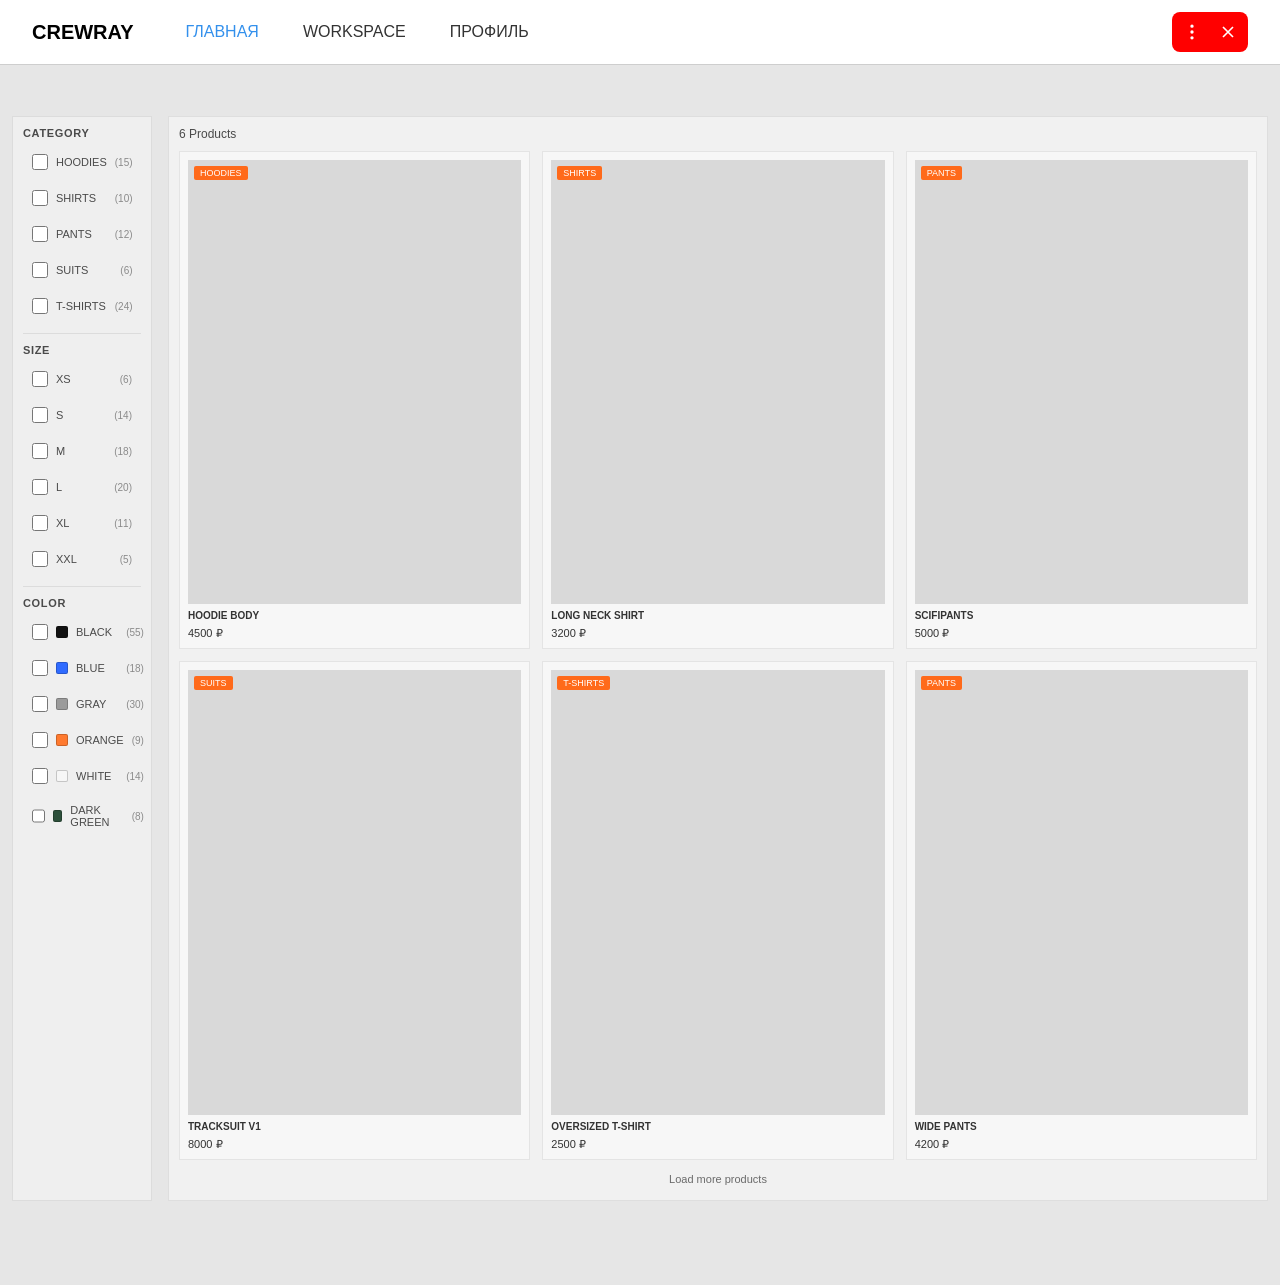
<file: index.html>
<!DOCTYPE html>
<html lang="ru">
<head>
  <meta charset="UTF-8">
  <meta name="viewport" content="width=device-width, initial-scale=1.0, maximum-scale=1.0, user-scalable=no, viewport-fit=cover">
  <title>Демонстратор</title>
  <link rel="stylesheet" href="css/style.css">
  <script src="https://telegram.org/js/telegram-web-app.js"></script>
</head>
<body>
  <!-- Custom Navigation Controls (Header) -->
  <div class="custom-nav">
    <div class="nav-title">CREWRAY</div>
    
    <div class="mobile-controls">
      <button class="nav-btn nav-close" id="btn-close">
        <svg width="24" height="24" viewBox="0 0 24 24" fill="none" stroke="currentColor" stroke-width="2">
          <path d="M18 6L6 18M6 6l12 12"></path>
        </svg>
        <span>Закрыть</span>
      </button>
      
      <button class="nav-btn nav-menu" id="btn-menu">
        <svg width="24" height="24" viewBox="0 0 24 24" fill="none" stroke="currentColor" stroke-width="2">
          <path d="M6 9l6 6 6-6"></path>
        </svg>
        <svg width="24" height="24" viewBox="0 0 24 24" fill="none" stroke="currentColor" stroke-width="2">
          <circle cx="12" cy="12" r="1"></circle>
          <circle cx="12" cy="5" r="1"></circle>
          <circle cx="12" cy="19" r="1"></circle>
        </svg>
      </button>
    </div>
    
    <!-- Desktop Navigation (Menu items moved here for desktop) -->
    <div class="desktop-nav-items">
        <a href="#" class="nav-link active">ГЛАВНАЯ</a>
        <a href="#" class="nav-link">WORKSPACE</a>
        <a href="#" class="nav-link">ПРОФИЛЬ</a>
    </div>

    <!-- Desktop specific control (hidden on mobile) -->
    <div class="desktop-controls" id="desktop-controls">
        <button class="icon-btn">
            <svg width="20" height="20" viewBox="0 0 24 24" fill="none" stroke="currentColor" stroke-width="2">
                <circle cx="12" cy="12" r="1"></circle>
                <circle cx="12" cy="5" r="1"></circle>
                <circle cx="12" cy="19" r="1"></circle>
            </svg>
        </button>
        <button class="icon-btn" id="btn-close-desktop">
            <svg width="20" height="20" viewBox="0 0 24 24" fill="none" stroke="currentColor" stroke-width="2">
                <path d="M18 6L6 18M6 6l12 12"></path>
            </svg>
        </button>
    </div>
  </div>

  <section class="catalog-page">
    <div class="catalog-layout">
      <aside class="catalog-sidebar">
        <div class="filter-header">
          <div class="filter-header-title">Фильтры</div>
          <button class="filter-close" type="button">Закрыть</button>
        </div>
        <div class="filter-section">
          <div class="filter-title">CATEGORY</div>
          <ul class="filter-list">
            <li>
              <label class="filter-option">
                <input type="checkbox" data-filter="category" value="Hoodies">
                <span>HOODIES</span>
                <span class="filter-count">(15)</span>
              </label>
            </li>
            <li>
              <label class="filter-option">
                <input type="checkbox" data-filter="category" value="Shirts">
                <span>SHIRTS</span>
                <span class="filter-count">(10)</span>
              </label>
            </li>
            <li>
              <label class="filter-option">
                <input type="checkbox" data-filter="category" value="Pants">
                <span>PANTS</span>
                <span class="filter-count">(12)</span>
              </label>
            </li>
            <li>
              <label class="filter-option">
                <input type="checkbox" data-filter="category" value="Suits">
                <span>SUITS</span>
                <span class="filter-count">(6)</span>
              </label>
            </li>
            <li>
              <label class="filter-option">
                <input type="checkbox" data-filter="category" value="T-Shirts">
                <span>T-SHIRTS</span>
                <span class="filter-count">(24)</span>
              </label>
            </li>
          </ul>
        </div>
        <div class="filter-section">
          <div class="filter-title">SIZE</div>
          <ul class="filter-list">
            <li>
              <label class="filter-option">
                <input type="checkbox" data-filter="size" value="XS">
                <span>XS</span>
                <span class="filter-count">(6)</span>
              </label>
            </li>
            <li>
              <label class="filter-option">
                <input type="checkbox" data-filter="size" value="S">
                <span>S</span>
                <span class="filter-count">(14)</span>
              </label>
            </li>
            <li>
              <label class="filter-option">
                <input type="checkbox" data-filter="size" value="M">
                <span>M</span>
                <span class="filter-count">(18)</span>
              </label>
            </li>
            <li>
              <label class="filter-option">
                <input type="checkbox" data-filter="size" value="L">
                <span>L</span>
                <span class="filter-count">(20)</span>
              </label>
            </li>
            <li>
              <label class="filter-option">
                <input type="checkbox" data-filter="size" value="XL">
                <span>XL</span>
                <span class="filter-count">(11)</span>
              </label>
            </li>
            <li>
              <label class="filter-option">
                <input type="checkbox" data-filter="size" value="XXL">
                <span>XXL</span>
                <span class="filter-count">(5)</span>
              </label>
            </li>
          </ul>
        </div>
        <div class="filter-section">
          <div class="filter-title">COLOR</div>
          <ul class="color-list">
            <li>
              <label class="filter-option">
                <input type="checkbox" data-filter="color" value="Black">
                <span class="color-swatch color-black"></span>
                <span>BLACK</span>
                <span class="filter-count">(55)</span>
              </label>
            </li>
            <li>
              <label class="filter-option">
                <input type="checkbox" data-filter="color" value="Blue">
                <span class="color-swatch color-blue"></span>
                <span>BLUE</span>
                <span class="filter-count">(18)</span>
              </label>
            </li>
            <li>
              <label class="filter-option">
                <input type="checkbox" data-filter="color" value="Gray">
                <span class="color-swatch color-gray"></span>
                <span>GRAY</span>
                <span class="filter-count">(30)</span>
              </label>
            </li>
            <li>
              <label class="filter-option">
                <input type="checkbox" data-filter="color" value="Orange">
                <span class="color-swatch color-orange"></span>
                <span>ORANGE</span>
                <span class="filter-count">(9)</span>
              </label>
            </li>
            <li>
              <label class="filter-option">
                <input type="checkbox" data-filter="color" value="White">
                <span class="color-swatch color-white"></span>
                <span>WHITE</span>
                <span class="filter-count">(14)</span>
              </label>
            </li>
            <li>
              <label class="filter-option">
                <input type="checkbox" data-filter="color" value="Dark Green">
                <span class="color-swatch color-green"></span>
                <span>DARK GREEN</span>
                <span class="filter-count">(8)</span>
              </label>
            </li>
          </ul>
        </div>
        <div class="filter-footer">
          <button class="filter-reset" type="button">Сбросить</button>
          <button class="filter-apply" type="button">Применить</button>
        </div>
      </aside>
      <main class="catalog-main">
        <div class="catalog-header">
          <div class="catalog-count">0 Products</div>
          <button class="catalog-filters" type="button">Фильтры</button>
        </div>
        <div class="catalog-grid" id="catalog-grid"></div>
        <div class="catalog-footer">
          <button class="catalog-more">Load more products</button>
        </div>
      </main>
      <div class="catalog-backdrop"></div>
    </div>
  </section>

  <!-- Bottom Tab Bar (Mobile Only) -->
  <div class="bottom-tab-bar">
    <div class="bottom-tab-bar__inner">
      <a href="#" class="tab-item">
        <span class="tab-item__icon">
          <svg width="24" height="24" viewBox="0 0 24 24" fill="none" xmlns="http://www.w3.org/2000/svg">
            <path d="M12 7.99978C12.7826 7.99978 13.548 8.22936 14.2014 8.66007C14.8549 9.09079 15.3676 9.70372 15.6761 10.423C15.9846 11.1422 16.0753 11.9361 15.9371 12.7064C15.7988 13.4767 15.4376 14.1895 14.8983 14.7566C14.3589 15.3236 13.665 15.72 12.9026 15.8966C12.1402 16.0732 11.3427 16.0223 10.6089 15.7501C9.87519 15.4779 9.23739 14.9965 8.77454 14.3655C8.31169 13.7344 8.04413 12.9814 8.005 12.1998L8 11.9998L8.005 11.7998C8.05631 10.7748 8.4996 9.80879 9.24319 9.1015C9.98677 8.39421 10.9738 7.99978 12 7.99978ZM12 19.9998C12.2449 19.9998 12.4813 20.0897 12.6644 20.2525C12.8474 20.4153 12.9643 20.6395 12.993 20.8828L13 21.0098C12.9997 21.2647 12.9021 21.5098 12.7272 21.6951C12.5522 21.8805 12.313 21.992 12.0586 22.007C11.8042 22.0219 11.5536 21.9391 11.3582 21.7755C11.1627 21.6119 11.0371 21.3799 11.007 21.1268L11 20.9998C11 20.7346 11.1054 20.4802 11.2929 20.2927C11.4804 20.1051 11.7348 19.9998 12 19.9998ZM3 7.99978C3.24493 7.99981 3.48134 8.08974 3.66437 8.25249C3.84741 8.41525 3.96434 8.63953 3.993 8.88278L4 9.00978C3.99972 9.26466 3.90212 9.50981 3.72715 9.69515C3.55218 9.88048 3.31305 9.99201 3.05861 10.007C2.80416 10.0219 2.55362 9.9391 2.35817 9.77551C2.16271 9.61192 2.0371 9.37988 2.007 9.12678L2 8.99978C2 8.73456 2.10536 8.48021 2.29289 8.29267C2.48043 8.10514 2.73478 7.99978 3 7.99978ZM21 7.99978C21.2449 7.99981 21.4813 8.08974 21.6644 8.25249C21.8474 8.41525 21.96434 8.63953 21.993 8.88278L22 9.00978C21.9997 9.26466 21.90212 9.50981 21.7272 9.69515C21.5522 9.88048 21.313 9.99201 21.0586 10.007C20.8042 10.0219 20.5536 9.9391 20.3582 9.77551C20.1627 9.61192 20.0371 9.37988 20.007 9.12678L20 8.99978C20 8.73456 20.10536 8.48021 20.2929 8.29267C20.4804 8.10514 20.7348 7.99978 21 7.99978ZM2.89 12.0058C3.02054 11.9913 3.15264 12.0027 3.27877 12.0393C3.4049 12.0759 3.52258 12.137 3.6251 12.2191C3.72762 12.3012 3.81296 12.4027 3.87626 12.5178C3.93955 12.6328 3.97956 12.7592 3.994 12.8898C4.14229 14.2312 4.62753 15.5132 5.40453 16.6167C6.18154 17.7201 7.22507 18.6091 8.438 19.2008C8.55612 19.2583 8.66176 19.3385 8.74888 19.4369C8.836 19.5352 8.9029 19.6498 8.94576 19.774C8.98861 19.8981 9.00658 20.0296 8.99864 20.1607C8.99071 20.2919 8.95702 20.4202 8.8995 20.5383C8.84198 20.6564 8.76176 20.762 8.66341 20.8492C8.56507 20.9363 8.45053 21.0032 8.32633 21.046C8.20213 21.0889 8.07071 21.1069 7.93956 21.0989C7.80842 21.091 7.68012 21.0573 7.562 20.9998C6.04548 20.2602 4.74076 19.1488 3.76931 17.7693C2.79786 16.3898 2.19127 14.7868 2.006 13.1098C1.97709 12.8463 2.05396 12.5821 2.21972 12.3753C2.38548 12.1685 2.62656 12.0359 2.89 12.0068V12.0058ZM20.993 11.9998L21.11 12.0058C21.2405 12.0202 21.367 12.0602 21.482 12.1235C21.5971 12.1868 21.6986 12.2722 21.7807 12.3747C21.8628 12.4772 21.9238 12.5949 21.9605 12.721C21.9971 12.8471 22.0085 12.9792 21.994 13.1098C21.8086 14.7867 21.2019 16.3894 20.2305 17.7687C19.259 19.1481 17.9544 20.2593 16.438 20.9988C16.3199 21.0563 16.1917 21.09 16.0606 21.098C15.9295 21.1059 15.7982 21.088 15.674 21.0452C15.5499 21.0024 15.4354 20.9355 15.337 20.8485C15.2387 20.7614 15.1585 20.6558 15.101 20.5378C15.0435 20.4197 15.0098 20.2915 15.0018 20.1604C14.9939 20.0293 15.0118 19.898 15.0546 19.7738C15.0974 19.6497 15.1642 19.5351 15.2513 19.4368C15.3384 19.3385 15.4439 19.2583 15.562 19.2008C16.7748 18.6092 17.8182 17.7204 18.5952 16.6171C19.3722 15.5139 19.8575 14.232 20.006 12.8908C20.0327 12.6471 20.148 12.4217 20.33 12.2575C20.5119 12.0932 20.7479 12.0015 20.993 11.9998ZM5.567 4.22578C7.35372 2.76368 9.5913 1.96484 11.9 1.96484C14.2087 1.96484 16.4463 2.76368 18.233 4.22578C18.3369 4.30815 18.4234 4.41037 18.4875 4.52649C18.5515 4.6426 18.5919 4.7703 18.6061 4.90215C18.6203 5.03399 18.6082 5.16735 18.5704 5.29447C18.5326 5.42158 18.4699 5.53991 18.386 5.64256C18.302 5.74521 18.1985 5.83014 18.0814 5.89241C17.9643 5.95467 17.836 5.99302 17.704 6.00524C17.5719 6.01745 17.4387 6.00327 17.3122 5.96354C17.1857 5.9238 17.0684 5.8593 16.967 5.77378C15.5375 4.60379 13.7472 3.96454 11.9 3.96454C10.0528 3.96454 8.26247 4.60379 6.833 5.77378C6.73165 5.8593 6.61429 5.9238 6.48778 5.96354C6.36126 6.00327 6.2281 6.01745 6.09605 6.00524C5.964 5.99302 5.8357 5.95467 5.71861 5.89241C5.60153 5.83014 5.498 5.74521 5.41404 5.64256C5.33009 5.53991 5.26739 5.42158 5.2296 5.29447C5.19181 5.16735 5.17968 5.03399 5.19391 4.90215C5.20814 4.7703 5.24846 4.6426 5.31251 4.52649C5.37656 4.41037 5.46307 4.30815 5.567 4.22578Z" fill="#A4A4A4"/>
          </svg>
        </span>
        <span class="tab-item__label">Workspace</span>
      </a>
      <a href="#" class="tab-item active">
        <span class="tab-item__icon">
          <svg width="24" height="24" viewBox="0 0 24 24" fill="none" xmlns="http://www.w3.org/2000/svg">
            <path d="M4 11.5L12 5L20 11.5V20H14V15H10V20H4V11.5Z" fill="#A4A4A4"/>
          </svg>
        </span>
        <span class="tab-item__label">Главная</span>
      </a>
      <a href="profile.html" class="tab-item">
        <span class="tab-item__icon">
          <svg width="24" height="24" viewBox="0 0 24 24" fill="none" xmlns="http://www.w3.org/2000/svg">
            <path fill-rule="evenodd" clip-rule="evenodd" d="M20.792 12C20.792 7.14292 16.8518 3.20455 11.9898 3.20455V1.25C17.9323 1.25 22.748 6.06364 22.748 12C22.748 17.9364 17.9323 22.75 11.9898 22.75V20.7955C16.8518 20.7955 20.792 16.8571 20.792 12ZM9.37098 3.641C8.30783 4.00281 7.31247 4.53454 6.44967 5.20245L5.25172 3.65734C6.29078 2.85298 7.479 2.22008 8.74036 1.79082L9.37098 3.641ZM4.30792 7.57183C3.74708 8.47304 3.35897 9.45814 3.17092 10.4652L1.24805 10.1067C1.48263 8.85047 1.96325 7.63814 2.64684 6.5397L4.30792 7.57183ZM2.64684 17.4603C1.96325 16.3619 1.48263 15.1495 1.24805 13.8933L3.17092 13.5348C3.35897 14.5419 3.74708 15.527 4.30792 16.4282L2.64684 17.4603ZM6.45521 18.8019C7.31102 19.4743 8.30285 19.9955 9.37098 20.359L8.74036 22.2092C7.48398 21.7816 6.29223 21.1602 5.24618 20.3383L6.45521 18.8019Z" fill="#A4A4A4"/>
            <path d="M9.0061 9C9.0061 7.35094 10.3344 6 11.9904 6C13.6463 6 14.9746 7.35094 14.9746 9C14.9746 10.6491 13.6463 12 11.9904 12C10.3344 12 9.0061 10.6491 9.0061 9Z" fill="#A4A4A4"/>
            <path d="M7.45513 15.2182C9.81487 12.7436 14.1389 12.6085 16.55 15.2275C16.6863 15.3756 16.7573 15.572 16.7471 15.7726C16.7369 15.9733 16.6463 16.1615 16.4957 16.2951C15.3004 17.3552 13.7238 18 11.9979 18C10.2722 18 8.69573 17.3553 7.50039 16.2954C7.34806 16.1603 7.25724 15.9694 7.24871 15.7663C7.24018 15.5633 7.31467 15.3654 7.45513 15.2182Z" fill="#A4A4A4"/>
          </svg>
        </span>
        <span class="tab-item__label">Профиль</span>
      </a>
    </div>
  </div>

  <script type="module" src="js/main.js"></script>
</body>
</html>
</file>
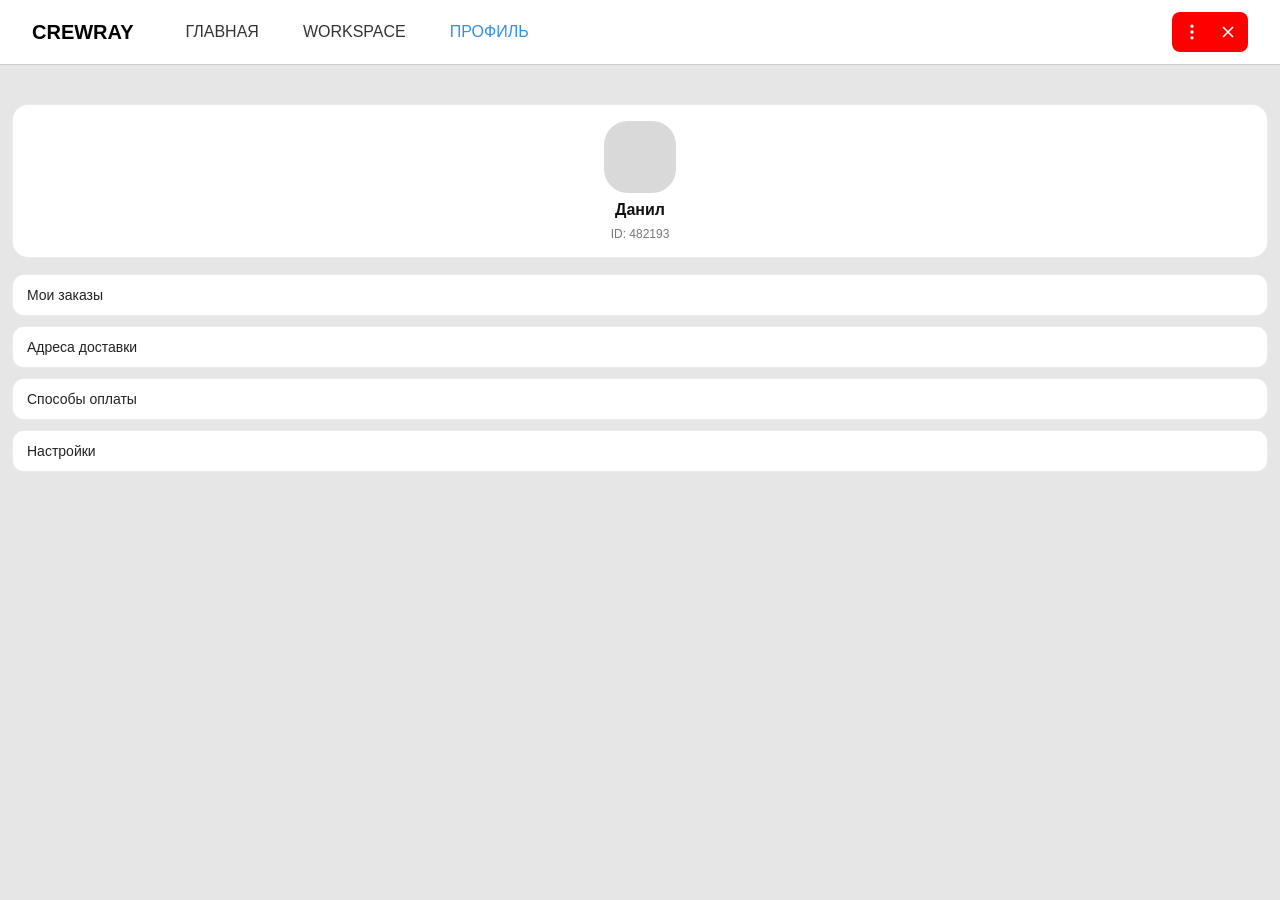
<file: profile.html>
<!DOCTYPE html>
<html lang="ru">
<head>
  <meta charset="UTF-8">
  <meta name="viewport" content="width=device-width, initial-scale=1.0, maximum-scale=1.0, user-scalable=no, viewport-fit=cover">
  <title>Профиль</title>
  <link rel="stylesheet" href="css/style.css">
  <script src="https://telegram.org/js/telegram-web-app.js"></script>
</head>
<body>
  <div class="custom-nav">
    <div class="nav-title">CREWRAY</div>
    <div class="mobile-controls">
      <button class="nav-btn nav-close" id="btn-close">
        <svg width="24" height="24" viewBox="0 0 24 24" fill="none" stroke="currentColor" stroke-width="2">
          <path d="M18 6L6 18M6 6l12 12"></path>
        </svg>
        <span>Закрыть</span>
      </button>
      <button class="nav-btn nav-menu" id="btn-menu">
        <svg width="24" height="24" viewBox="0 0 24 24" fill="none" stroke="currentColor" stroke-width="2">
          <path d="M6 9l6 6 6-6"></path>
        </svg>
        <svg width="24" height="24" viewBox="0 0 24 24" fill="none" stroke="currentColor" stroke-width="2">
          <circle cx="12" cy="12" r="1"></circle>
          <circle cx="12" cy="5" r="1"></circle>
          <circle cx="12" cy="19" r="1"></circle>
        </svg>
      </button>
    </div>
    <div class="desktop-nav-items">
        <a href="index.html" class="nav-link">ГЛАВНАЯ</a>
        <a href="#" class="nav-link">WORKSPACE</a>
        <a href="profile.html" class="nav-link active">ПРОФИЛЬ</a>
    </div>
    <div class="desktop-controls" id="desktop-controls">
        <button class="icon-btn">
            <svg width="20" height="20" viewBox="0 0 24 24" fill="none" stroke="currentColor" stroke-width="2">
                <circle cx="12" cy="12" r="1"></circle>
                <circle cx="12" cy="5" r="1"></circle>
                <circle cx="12" cy="19" r="1"></circle>
            </svg>
        </button>
        <button class="icon-btn" id="btn-close-desktop">
            <svg width="20" height="20" viewBox="0 0 24 24" fill="none" stroke="currentColor" stroke-width="2">
                <path d="M18 6L6 18M6 6l12 12"></path>
            </svg>
        </button>
    </div>
  </div>

  <section class="profile-page">
    <div class="profile-card">
      <div class="profile-avatar"></div>
      <div class="profile-name">Данил</div>
      <div class="profile-meta">ID: 482193</div>
    </div>
    <div class="profile-actions">
      <button class="profile-action">Мои заказы</button>
      <button class="profile-action">Адреса доставки</button>
      <button class="profile-action">Способы оплаты</button>
      <button class="profile-action">Настройки</button>
    </div>
  </section>

  <div class="bottom-tab-bar">
    <div class="bottom-tab-bar__inner">
      <a href="index.html" class="tab-item">
        <span class="tab-item__icon">
          <svg width="24" height="24" viewBox="0 0 24 24" fill="none" xmlns="http://www.w3.org/2000/svg">
            <path d="M12 7.99978C12.7826 7.99978 13.548 8.22936 14.2014 8.66007C14.8549 9.09079 15.3676 9.70372 15.6761 10.423C15.9846 11.1422 16.0753 11.9361 15.9371 12.7064C15.7988 13.4767 15.4376 14.1895 14.8983 14.7566C14.3589 15.3236 13.665 15.72 12.9026 15.8966C12.1402 16.0732 11.3427 16.0223 10.6089 15.7501C9.87519 15.4779 9.23739 14.9965 8.77454 14.3655C8.31169 13.7344 8.04413 12.9814 8.005 12.1998L8 11.9998L8.005 11.7998C8.05631 10.7748 8.4996 9.80879 9.24319 9.1015C9.98677 8.39421 10.9738 7.99978 12 7.99978ZM12 19.9998C12.2449 19.9998 12.4813 20.0897 12.6644 20.2525C12.8474 20.4153 12.9643 20.6395 12.993 20.8828L13 21.0098C12.9997 21.2647 12.9021 21.5098 12.7272 21.6951C12.5522 21.8805 12.313 21.992 12.0586 22.007C11.8042 22.0219 11.5536 21.9391 11.3582 21.7755C11.1627 21.6119 11.0371 21.3799 11.007 21.1268L11 20.9998C11 20.7346 11.1054 20.4802 11.2929 20.2927C11.4804 20.1051 11.7348 19.9998 12 19.9998ZM3 7.99978C3.24493 7.99981 3.48134 8.08974 3.66437 8.25249C3.84741 8.41525 3.96434 8.63953 3.993 8.88278L4 9.00978C3.99972 9.26466 3.90212 9.50981 3.72715 9.69515C3.55218 9.88048 3.31305 9.99201 3.05861 10.007C2.80416 10.0219 2.55362 9.9391 2.35817 9.77551C2.16271 9.61192 2.0371 9.37988 2.007 9.12678L2 8.99978C2 8.73456 2.10536 8.48021 2.29289 8.29267C2.48043 8.10514 2.73478 7.99978 3 7.99978ZM21 7.99978C21.2449 7.99981 21.4813 8.08974 21.6644 8.25249C21.8474 8.41525 21.9643 8.63953 21.993 8.88278L22 9.00978C21.9997 9.26466 21.90212 9.50981 21.7272 9.69515C21.5522 9.88048 21.313 9.99201 21.0586 10.007C20.8042 10.0219 20.5536 9.9391 20.3582 9.77551C20.1627 9.61192 20.0371 9.37988 20.007 9.12678L20 8.99978C20 8.73456 20.1054 8.48021 20.2929 8.29267C20.4804 8.10514 20.7348 7.99978 21 7.99978ZM2.89 12.0058C3.02054 11.9913 3.15264 12.0027 3.27877 12.0393C3.4049 12.0759 3.52258 12.137 3.6251 12.2191C3.72762 12.3012 3.81296 12.4027 3.87626 12.5178C3.93955 12.6328 3.97956 12.7592 3.994 12.8898C4.14229 14.2312 4.62753 15.5132 5.40453 16.6167C6.18154 17.7201 7.22507 18.6584 8.44373 19.4454C8.66444 19.5879 8.81901 19.8116 8.87402 20.0679C8.92904 20.3243 8.87999 20.5919 8.7375 20.8126C8.59501 21.0334 8.37127 21.1879 8.11493 21.243C7.8586 21.298 7.59099 21.249 7.37028 21.1065C5.88993 20.1491 4.6208 18.9034 3.66152 17.4512C2.70224 15.9991 2.07491 14.3646 1.818 12.6538C1.77806 12.3891 1.84499 12.1199 2.00381 11.9055C2.16264 11.6912 2.39927 11.5493 2.664 11.5098L2.89 12.0058ZM21.336 12.0058C21.5994 12.0452 21.8349 12.1863 21.9931 12.399C22.1513 12.6117 22.2196 12.8789 22.183 13.1438C21.9459 14.861 21.3238 16.5071 20.3645 17.9666C19.4053 19.4262 18.1307 20.6828 16.642 21.6548C16.4208 21.7995 16.1516 21.8515 15.892 21.7995C15.6324 21.7475 15.4038 21.5957 15.2553 21.3774C15.1068 21.159 15.0508 20.8916 15.0994 20.6314C15.1481 20.3712 15.2975 20.14 15.514 19.9878C16.7332 19.1911 17.773 18.1786 18.574 17.0008C19.3751 15.8229 19.9225 14.503 20.185 13.1138C20.2098 12.9823 20.2604 12.8572 20.3339 12.7457C20.4074 12.6342 20.5023 12.5385 20.6131 12.4641C20.7238 12.3898 20.8482 12.3384 20.9795 12.3129C21.1108 12.2874 21.2459 12.2882 21.377 12.3158L21.336 12.0058Z" fill="#A4A4A4"/>
          </svg>
        </span>
        <span class="tab-item__label">Workspace</span>
      </a>
      <a href="index.html" class="tab-item">
        <span class="tab-item__icon">
          <svg width="24" height="24" viewBox="0 0 24 24" fill="none" xmlns="http://www.w3.org/2000/svg">
            <path d="M4 11.5L12 5L20 11.5V20H14V15H10V20H4V11.5Z" fill="#A4A4A4"/>
          </svg>
        </span>
        <span class="tab-item__label">Главная</span>
      </a>
      <a href="profile.html" class="tab-item active">
        <span class="tab-item__icon">
          <svg width="24" height="24" viewBox="0 0 24 24" fill="none" xmlns="http://www.w3.org/2000/svg">
            <path fill-rule="evenodd" clip-rule="evenodd" d="M20.792 12C20.792 7.14292 16.8518 3.20455 11.9898 3.20455V1.25C17.9323 1.25 22.748 6.06364 22.748 12C22.748 17.9364 17.9323 22.75 11.9898 22.75V20.7955C16.8518 20.7955 20.792 16.8571 20.792 12ZM9.37098 3.641C8.30783 4.00281 7.31247 4.53454 6.44967 5.20245L5.25172 3.65734C6.29078 2.85298 7.479 2.22008 8.74036 1.79082L9.37098 3.641ZM4.30792 7.57183C3.74708 8.47304 3.35897 9.45814 3.17092 10.4652L1.24805 10.1067C1.48263 8.85047 1.96325 7.63814 2.64684 6.5397L4.30792 7.57183ZM2.64684 17.4603C1.96325 16.3619 1.48263 15.1495 1.24805 13.8933L3.17092 13.5348C3.35897 14.5419 3.74708 15.527 4.30792 16.4282L2.64684 17.4603ZM6.45521 18.8019C7.31102 19.4743 8.30285 19.9955 9.37098 20.359L8.74036 22.2092C7.48398 21.7816 6.29223 21.1602 5.24618 20.3383L6.45521 18.8019Z" fill="#A4A4A4"/>
            <path d="M9.0061 9C9.0061 7.35094 10.3344 6 11.9904 6C13.6463 6 14.9746 7.35094 14.9746 9C14.9746 10.6491 13.6463 12 11.9904 12C10.3344 12 9.0061 10.6491 9.0061 9Z" fill="#A4A4A4"/>
            <path d="M7.45513 15.2182C9.81487 12.7436 14.1389 12.6085 16.55 15.2275C16.6863 15.3756 16.7573 15.572 16.7471 15.7726C16.7369 15.9733 16.6463 16.1615 16.4957 16.2951C15.3004 17.3552 13.7238 18 11.9979 18C10.2722 18 8.69573 17.3553 7.50039 16.2954C7.34806 16.1603 7.25724 15.9694 7.24871 15.7663C7.24018 15.5633 7.31467 15.3654 7.45513 15.2182Z" fill="#A4A4A4"/>
          </svg>
        </span>
        <span class="tab-item__label">Профиль</span>
      </a>
    </div>
  </div>

  <script type="module" src="js/main.js"></script>
</body>
</html>
</file>
<file: css/style.css>
:root {
  --primary-color: var(--tg-theme-text-color, #333);
  --secondary-color: var(--tg-theme-hint-color, #555);
  --bg-color: var(--tg-theme-bg-color, #f4f4f4);
  --card-bg: var(--tg-theme-secondary-bg-color, #fff);
  --link-color: var(--tg-theme-link-color, #3390ec);
  --button-color: var(--tg-theme-button-color, #3390ec);
  --button-text-color: var(--tg-theme-button-text-color, #fff);
  --spacing-unit: 1rem;
}

* {
  box-sizing: border-box;
}

body {
  font-family: -apple-system, BlinkMacSystemFont, "Segoe UI", Roboto, Helvetica, Arial, sans-serif;
  margin: 0;
  padding: 0;
  background-color: var(--bg-color);
  color: var(--primary-color);
  min-height: 100vh;
}

.catalog-page {
  padding-top: calc(max(28px, env(safe-area-inset-top)) + 12px + 64px);
  padding-bottom: calc(72px + env(safe-area-inset-bottom));
  background: #e6e6e6;
}

.profile-page {
  padding-top: calc(max(28px, env(safe-area-inset-top)) + 12px + 64px);
  padding-bottom: calc(72px + env(safe-area-inset-bottom));
  background: #e6e6e6;
  min-height: 100vh;
  display: flex;
  flex-direction: column;
  gap: 16px;
  padding-left: 12px;
  padding-right: 12px;
}

.profile-card {
  background: #ffffff;
  border: 1px solid rgba(0,0,0,0.08);
  border-radius: 16px;
  padding: 16px;
  display: flex;
  flex-direction: column;
  align-items: center;
  gap: 8px;
}

.profile-avatar {
  width: 72px;
  height: 72px;
  border-radius: 24px;
  background: #d9d9d9;
}

.profile-name {
  font-size: 16px;
  font-weight: 700;
  color: #111;
}

.profile-meta {
  font-size: 12px;
  color: #777;
}

.profile-actions {
  display: grid;
  gap: 10px;
}

.profile-action {
  background: #ffffff;
  border: 1px solid rgba(0,0,0,0.08);
  border-radius: 12px;
  padding: 12px 14px;
  font-size: 14px;
  text-align: left;
  color: #222;
}

.catalog-layout {
  display: flex;
  gap: 16px;
  padding: 12px;
}

.catalog-sidebar {
  width: 140px;
  flex-shrink: 0;
  background: #efefef;
  border: 1px solid rgba(0,0,0,0.08);
  padding: 10px;
}

.filter-header {
  display: none;
  align-items: center;
  justify-content: space-between;
  margin-bottom: 10px;
}

.filter-header-title {
  font-size: 12px;
  font-weight: 700;
  color: #333;
}

.filter-close {
  background: transparent;
  border: 1px solid rgba(0,0,0,0.2);
  font-size: 11px;
  padding: 4px 8px;
  border-radius: 4px;
}

.filter-section {
  margin-bottom: 12px;
}

.filter-section + .filter-section {
  border-top: 1px solid rgba(0,0,0,0.08);
  padding-top: 10px;
}

.filter-title {
  font-size: 11px;
  font-weight: 700;
  letter-spacing: 0.06em;
  color: #4a4a4a;
  margin-bottom: 8px;
}

.filter-list,
.color-list {
  list-style: none;
  padding: 0;
  margin: 0;
  display: grid;
  gap: 6px;
}

.filter-list li,
.color-list li {
  display: flex;
  align-items: center;
  justify-content: space-between;
  font-size: 11px;
  color: #4a4a4a;
}

.filter-option {
  display: flex;
  align-items: center;
  gap: 8px;
  cursor: pointer;
  width: 100%;
  justify-content: space-between;
  padding: 6px 8px;
  border-radius: 8px;
  border: 1px solid transparent;
  transition: background-color 0.2s, border-color 0.2s;
}

.filter-option input {
  width: 16px;
  height: 16px;
  margin: 0;
}

.filter-count {
  color: #8a8a8a;
  font-size: 10px;
  margin-left: auto;
}

.filter-option.is-checked {
  background: #f2f2f2;
  border-color: rgba(0,0,0,0.12);
}

.color-list li {
  gap: 8px;
}

.color-swatch {
  width: 12px;
  height: 12px;
  border-radius: 2px;
  border: 1px solid rgba(0,0,0,0.2);
}

.color-black { background: #111; }
.color-blue { background: #2f6bff; }
.color-gray { background: #9b9b9b; }
.color-orange { background: #ff7a2f; }
.color-white { background: #f6f6f6; }
.color-green { background: #2c4f3a; }

.catalog-main {
  flex: 1;
  background: #f1f1f1;
  border: 1px solid rgba(0,0,0,0.08);
  padding: 10px;
  min-width: 0;
}

.catalog-header {
  display: flex;
  align-items: center;
  justify-content: space-between;
  font-size: 12px;
  color: #4a4a4a;
  margin-bottom: 10px;
}

.catalog-filters {
  background: #efefef;
  border: 1px solid rgba(0,0,0,0.12);
  padding: 4px 10px;
  font-size: 12px;
  border-radius: 4px;
}

.catalog-sort {
  background: #efefef;
  border: 1px solid rgba(0,0,0,0.12);
  padding: 4px 10px;
  font-size: 12px;
  border-radius: 4px;
}

.catalog-grid {
  display: grid;
  grid-template-columns: repeat(2, minmax(0, 1fr));
  gap: 12px;
}

.catalog-empty {
  grid-column: 1 / -1;
  text-align: center;
  font-size: 12px;
  color: #777;
  padding: 24px 0;
}

.catalog-card {
  background: #f7f7f7;
  border: 1px solid rgba(0,0,0,0.08);
  padding: 8px;
  display: flex;
  flex-direction: column;
  gap: 6px;
}

.card-image {
  background: #d9d9d9;
  aspect-ratio: 3 / 4;
  position: relative;
}

.card-image-large {
  aspect-ratio: 3 / 4;
}

.card-badge {
  position: absolute;
  top: 6px;
  left: 6px;
  background: #ff6a1a;
  color: #fff;
  font-size: 9px;
  padding: 2px 6px;
  border-radius: 2px;
}

.card-title {
  font-size: 10px;
  font-weight: 700;
  color: #333;
  text-transform: uppercase;
}

.card-price {
  font-size: 11px;
  color: #333;
}

.catalog-footer {
  display: flex;
  justify-content: center;
  padding: 12px 0 4px;
}

.catalog-more {
  background: transparent;
  border: none;
  font-size: 11px;
  color: #6a6a6a;
}

.filter-footer {
  display: none;
  gap: 8px;
  margin-top: 12px;
}

.filter-reset,
.filter-apply {
  flex: 1;
  border-radius: 6px;
  border: 1px solid rgba(0,0,0,0.2);
  font-size: 12px;
  padding: 8px 10px;
}

.filter-apply {
  background: #111;
  color: #fff;
  border-color: #111;
}

@media (max-width: 700px) {
  .filter-footer {
    display: flex;
    position: sticky;
    bottom: 0;
    background: #ffffff;
    padding: 8px 0 4px;
    z-index: 2;
  }
}
.catalog-backdrop {
  display: none;
  position: fixed;
  inset: 0;
  background: rgba(0,0,0,0.35);
  backdrop-filter: blur(2px);
  z-index: 1200;
}

.filters-open {
  overflow: hidden;
}

@media (max-width: 700px) {
  .catalog-sidebar {
    display: none;
    position: fixed;
    top: calc(max(28px, env(safe-area-inset-top)) + 12px + 64px);
    left: 50%;
    width: calc(100% - 32px);
    max-width: 340px;
    max-height: calc(100vh - (max(28px, env(safe-area-inset-top)) + 12px + 64px) - 20px);
    overflow: auto;
    transform: translateX(-50%);
    z-index: 1201;
    padding: 12px 12px 64px;
    background: #ffffff;
    border-radius: 14px;
    border: 1px solid rgba(0,0,0,0.1);
    box-shadow: 0 18px 40px rgba(0,0,0,0.18);
  }

  .filter-header {
    display: flex;
    position: sticky;
    top: 0;
    background: #ffffff;
    padding: 8px 0;
    z-index: 2;
  }

  .catalog-filters {
    display: inline-flex;
    padding: 6px 12px;
    font-size: 13px;
  }

  .filters-open .catalog-sidebar {
    display: block;
  }

  .filters-open .catalog-backdrop {
    display: block;
  }

  .filter-list li,
  .color-list li {
    font-size: 12px;
    padding: 6px 0;
  }
}

@media (min-width: 701px) {
  .catalog-filters {
    display: none;
  }
}

@media (max-width: 700px) {
  .catalog-layout {
    flex-direction: column;
  }
}

@media (min-width: 900px) {
  .catalog-grid {
    grid-template-columns: repeat(3, minmax(0, 1fr));
  }
}

.main-header {
  background: var(--card-bg);
  padding: var(--spacing-unit);
  box-shadow: 0 1px 0 rgba(0,0,0,0.1);
  text-align: center;
  position: sticky;
  top: 0;
  z-index: 100;
}

.content-wrapper {
  padding: var(--spacing-unit);
  max-width: 1200px;
  margin: 0 auto;
  /* Ensure content doesn't get hidden behind MainButton if used */
  padding-bottom: max(80px, env(safe-area-inset-bottom) + 20px); 
}

/* Custom Navigation Controls */
.custom-nav {
  position: fixed;
  top: 0;
  left: 0;
  right: 0;
  padding-top: calc(max(28px, env(safe-area-inset-top)) + 12px); 
  padding-left: max(12px, env(safe-area-inset-left));
  padding-right: max(12px, env(safe-area-inset-right));
  /* Added padding-bottom to ensure vertical centering and balance */
  padding-bottom: 12px;
  z-index: 1000;
  pointer-events: auto; /* Changed to auto so the background captures clicks if needed */
  display: flex;
  flex-direction: column; /* Allows control over full width */
  /* Added background and shadow to create the "plaque" effect */
  background-color: var(--tg-theme-secondary-bg-color, #ffffff);
  box-shadow: 0 1px 0 rgba(0,0,0,0.1);
  /* Ensure it covers everything behind it */
  backdrop-filter: blur(10px); /* Optional: nice glass effect if supported */
  -webkit-backdrop-filter: blur(10px);
}

.mobile-controls {
  display: flex;
  justify-content: space-between;
  width: 100%;
  pointer-events: none; /* Container is transparent to clicks */
  position: relative; /* Needed for absolute positioning of title */
  height: 33px; /* Ensure container has height for vertical alignment */
  align-items: center; /* Vertically center buttons */
}

/* Bottom Tab Bar (Mobile) */
.bottom-tab-bar {
  position: fixed;
  bottom: 0;
  left: 0;
  right: 0;
  padding: 0;
  padding-bottom: env(safe-area-inset-bottom);
  z-index: 1000;
}

.bottom-tab-bar__inner {
  background-color: var(--tg-theme-secondary-bg-color, #ffffff);
  border: 0;
  border-radius: 0;
  display: flex;
  gap: 6px;
  padding: 10px 12px;
  backdrop-filter: blur(16px);
  -webkit-backdrop-filter: blur(16px);
  box-shadow: none;
}

.tab-item {
  display: flex;
  flex-direction: row;
  align-items: center;
  justify-content: center;
  text-decoration: none;
  color: var(--tg-theme-hint-color, #888888);
  font-size: 12px;
  line-height: 1;
  gap: 8px;
  flex: 1;
  border-radius: 14px;
  padding: 8px 10px;
  min-height: 40px;
}

.tab-item__icon {
  width: 24px;
  height: 24px;
  border-radius: 8px;
  display: flex;
  align-items: center;
  justify-content: center;
  color: inherit;
  flex-shrink: 0;
  line-height: 0;
  position: relative;
  overflow: hidden;
}

.tab-item__icon--workspace {
  background: center / 24px 24px no-repeat url("data:image/svg+xml;utf8,<svg width='24' height='24' viewBox='0 0 24 24' fill='none' xmlns='http://www.w3.org/2000/svg'><path d='M12 7.99978C12.7826 7.99978 13.548 8.22936 14.2014 8.66007C14.8549 9.09079 15.3676 9.70372 15.6761 10.423C15.9846 11.1422 16.0753 11.9361 15.9371 12.7064C15.7988 13.4767 15.4376 14.1895 14.8983 14.7566C14.3589 15.3236 13.665 15.72 12.9026 15.8966C12.1402 16.0732 11.3427 16.0223 10.6089 15.7501C9.87519 15.4779 9.23739 14.9965 8.77454 14.3655C8.31169 13.7344 8.04413 12.9814 8.005 12.1998L8 11.9998L8.005 11.7998C8.05631 10.7748 8.4996 9.80879 9.24319 9.1015C9.98677 8.39421 10.9738 7.99978 12 7.99978ZM12 19.9998C12.2449 19.9998 12.4813 20.0897 12.6644 20.2525C12.8474 20.4153 12.9643 20.6395 12.993 20.8828L13 21.0098C12.9997 21.2647 12.9021 21.5098 12.7272 21.6951C12.5522 21.8805 12.313 21.992 12.0586 22.007C11.8042 22.0219 11.5536 21.9391 11.3582 21.7755C11.1627 21.6119 11.0371 21.3799 11.007 21.1268L11 20.9998C11 20.7346 11.1054 20.4802 11.2929 20.2927C11.4804 20.1051 11.7348 19.9998 12 19.9998ZM3 7.99978C3.24493 7.99981 3.48134 8.08974 3.66437 8.25249C3.84741 8.41525 3.96434 8.63953 3.993 8.88278L4 9.00978C3.99972 9.26466 3.90212 9.50981 3.72715 9.69515C3.55218 9.88048 3.31305 9.99201 3.05861 10.007C2.80416 10.0219 2.55362 9.9391 2.35817 9.77551C2.16271 9.61192 2.0371 9.37988 2.007 9.12678L2 8.99978C2 8.73456 2.10536 8.48021 2.29289 8.29267C2.48043 8.10514 2.73478 7.99978 3 7.99978ZM21 7.99978C21.2449 7.99981 21.4813 8.08974 21.6644 8.25249C21.8474 8.41525 21.9643 8.63953 21.993 8.88278L22 9.00978C21.9997 9.26466 21.90212 9.50981 21.7272 9.69515C21.5522 9.88048 21.313 9.99201 21.0586 10.007C20.8042 10.0219 20.5536 9.9391 20.3582 9.77551C20.1627 9.61192 20.0371 9.37988 20.007 9.12678L20 8.99978C20 8.73456 20.1054 8.48021 20.2929 8.29267C20.4804 8.10514 20.7348 7.99978 21 7.99978ZM2.89 12.0058C3.02054 11.9913 3.15264 12.0027 3.27877 12.0393C3.4049 12.0759 3.52258 12.137 3.6251 12.2191C3.72762 12.3012 3.81296 12.4027 3.87626 12.5178C3.93955 12.6328 3.97956 12.7592 3.994 12.8898C4.14229 14.2312 4.62753 15.5132 5.40453 16.6167C6.18154 17.7201 7.22507 18.6091 8.438 19.2008C8.55612 19.2583 8.66176 19.3385 8.74888 19.4369C8.836 19.5352 8.9029 19.6498 8.94576 19.774C8.98861 19.8981 9.00658 20.0296 8.99864 20.1607C8.99071 20.2919 8.95702 20.4202 8.8995 20.5383C8.84198 20.6564 8.76176 20.762 8.66341 20.8492C8.56507 20.9363 8.45053 21.0032 8.32633 21.046C8.20213 21.0889 8.07071 21.1069 7.93956 21.0989C7.80842 21.091 7.68012 21.0573 7.562 20.9998C6.04548 20.2602 4.74076 19.1488 3.76931 17.7693C2.79786 16.3898 2.19127 14.7868 2.006 13.1098C1.97709 12.8463 2.05396 12.5821 2.21972 12.3753C2.38548 12.1685 2.62656 12.0359 2.89 12.0068V12.0058ZM20.993 11.9998L21.11 12.0058C21.2405 12.0202 21.367 12.0602 21.482 12.1235C21.5971 12.1868 21.6986 12.2722 21.7807 12.3747C21.8628 12.4772 21.9238 12.5949 21.9605 12.721C21.9971 12.8471 22.0085 12.9792 21.994 13.1098C21.8086 14.7867 21.2019 16.3894 20.2305 17.7687C19.259 19.1481 17.9544 20.2593 16.438 20.9988C16.3199 21.0563 16.1917 21.09 16.0606 21.098C15.9295 21.1059 15.7982 21.088 15.674 21.0452C15.5499 21.0024 15.4354 20.9355 15.337 20.8485C15.2387 20.7614 15.1585 20.6558 15.101 20.5378C15.0435 20.4197 15.0098 20.2915 15.0018 20.1604C14.9939 20.0293 15.0118 19.898 15.0546 19.7738C15.0974 19.6497 15.1642 19.5351 15.2513 19.4368C15.3384 19.3385 15.4439 19.2583 15.562 19.2008C16.7748 18.6092 17.8182 17.7204 18.5952 16.6171C19.3722 15.5139 19.8575 14.232 20.006 12.8908C20.0327 12.6471 20.148 12.4217 20.33 12.2575C20.5119 12.0932 20.7479 12.0015 20.993 11.9998ZM5.567 4.22578C7.35372 2.76368 9.5913 1.96484 11.9 1.96484C14.2087 1.96484 16.4463 2.76368 18.233 4.22578C18.3369 4.30815 18.4234 4.41037 18.4875 4.52649C18.5515 4.6426 18.5919 4.7703 18.6061 4.90215C18.6203 5.03399 18.6082 5.16735 18.5704 5.29447C18.5326 5.42158 18.4699 5.53991 18.386 5.64256C18.302 5.74521 18.1985 5.83014 18.0814 5.89241C17.9643 5.95467 17.836 5.99302 17.704 6.00524C17.5719 6.01745 17.4387 6.00327 17.3122 5.96354C17.1857 5.9238 17.0684 5.8593 16.967 5.77378C15.5375 4.60379 13.7472 3.96454 11.9 3.96454C10.0528 3.96454 8.26247 4.60379 6.833 5.77378C6.73165 5.8593 6.61429 5.9238 6.48778 5.96354C6.36126 6.00327 6.2281 6.01745 6.09605 6.00524C5.964 5.99302 5.8357 5.95467 5.71861 5.89241C5.60153 5.83014 5.498 5.74521 5.41404 5.64256C5.33009 5.53991 5.26739 5.42158 5.2296 5.29447C5.19181 5.16735 5.17968 5.03399 5.19391 4.90215C5.20814 4.7703 5.24846 4.6426 5.31251 4.52649C5.37656 4.41037 5.46307 4.30815 5.567 4.22578Z' fill='%23A4A4A4'/></svg>");
}

.tab-item__icon--workspace svg {
  display: none;
}

.tab-item svg {
  width: 24px;
  height: 24px;
  display: block;
  position: absolute;
  top: 0;
  left: 0;
}

.bottom-tab-bar .tab-item svg path,
.bottom-tab-bar .tab-item svg circle {
  fill: #a4a4a4;
}

.tab-item__label {
  display: none;
  font-weight: 600;
}

.tab-item.active {
  background-color: transparent;
  color: var(--tg-theme-text-color, #000000);
  font-size: 12px;
  font-weight: 600;
  padding: 8px 10px;
  border-radius: 0;
}

.tab-item.active .tab-item__icon {
  background-color: transparent;
  color: inherit;
}

.tab-item:active {
  transform: none;
}

.bottom-tab-bar .tab-item {
  -webkit-tap-highlight-color: transparent;
}

.desktop-nav-items {
  display: none; /* Hidden on mobile */
}

/* Updated to use theme variable */
.nav-btn {
  pointer-events: auto;
  display: flex;
  align-items: center;
  justify-content: center;
  gap: 6px;
  background-color: #ff0000;
  color: white;
  border: none;
  /* Telegram button height is typically 32-36px for small controls */
  height: 33px;
  border-radius: 16.5px; /* Pill shape */
  padding: 0;
  font-family: -apple-system, BlinkMacSystemFont, "SF Pro Text", "Segoe UI", Roboto, Helvetica, Arial, sans-serif;
  font-weight: 600;
  font-size: 13px;
  line-height: 33px;
  cursor: pointer;
  /* Subtle shadow for depth */
  box-shadow: 0 2px 6px rgba(0,0,0,0.18);
  /* Smooth transition for active state */
  transition: transform 0.1s cubic-bezier(0.25, 0.46, 0.45, 0.94), opacity 0.2s ease;
  /* Prevent text selection */
  user-select: none;
  -webkit-user-select: none;
  /* Hardware acceleration for smooth animations */
  transform: translateZ(0);
  /* Prevent shrinking on small screens */
  flex-shrink: 0;
  /* Prevent text wrapping */
  white-space: nowrap;
}

.nav-btn:active {
  transform: scale(0.96);
  opacity: 0.9;
}

.nav-btn span {
  /* Text alignment fix */
  margin-top: -1px; 
}

.nav-btn svg {
  margin-right: 0;
  /* Ensure icons are crisp */
  width: 16px;
  height: 16px;
  stroke-width: 2.5px; /* Slightly bolder for visibility on red */
  /* Prevent icon shrinking */
  flex-shrink: 0;
  display: block; /* Remove any inline gaps */
}

/* Right button (Menu) specific styles */
.nav-menu {
  width: 80px;
  height: 33px;
  padding: 0;
  gap: 8px;
}

.nav-menu svg {
  margin-right: 0;
  margin-left: 0;
  width: 14px;
  height: 14px;
}

.nav-menu svg:first-child {
  margin-left: 0;
  /* Down arrow slightly smaller */
  width: 12px; 
  height: 12px;
}

.nav-close {
  width: 107px;
  height: 33px;
}

.nav-close svg {
  width: 14px;
  height: 14px;
}

.nav-title {
  position: absolute;
  left: 50%;
  top: calc(max(28px, env(safe-area-inset-top)) + 12px + 18px);
  transform: translate(-50%, -50%);
  font-family: -apple-system, BlinkMacSystemFont, "SF Pro Display", "Segoe UI", Roboto, Helvetica, Arial, sans-serif;
  font-weight: 700;
  font-size: 17px;
  color: var(--tg-theme-text-color, #000000);
  pointer-events: none;
  white-space: nowrap;
  /* Ensure it sits above clicks but doesn't block them (pointer-events: none handles this) */
  z-index: 1001; /* Ensure it is above everything else if needed */
}

.desktop-controls {
  display: none; /* Hidden by default on mobile */
  pointer-events: auto;
  background-color: #ff0000;
  border-radius: 8px; /* Square corners for desktop look */
  padding: 4px;
  align-self: flex-end; /* Push to right */
}

.icon-btn {
  background: none;
  border: none;
  color: white;
  padding: 6px;
  cursor: pointer;
  display: flex;
  align-items: center;
  justify-content: center;
}

.icon-btn:hover {
  background-color: rgba(255, 255, 255, 0.1);
  border-radius: 4px;
}

.grid-container {
  display: grid;
  gap: var(--spacing-unit);
  /* Default mobile first approach - single column */
  grid-template-columns: 1fr; 
}

/* Product Card Styles */
.product-card {
  background: var(--card-bg);
  border-radius: 8px;
  padding: var(--spacing-unit);
  box-shadow: 0 2px 4px rgba(0,0,0,0.05);
  display: flex;
  flex-direction: column;
  transition: transform 0.2s;
}

.product-card:hover {
  transform: translateY(-2px);
  box-shadow: 0 4px 8px rgba(0,0,0,0.1);
}

.product-image-placeholder {
  height: 200px;
  background: #eee;
  display: flex;
  align-items: center;
  justify-content: center;
  border-radius: 4px;
  margin-bottom: var(--spacing-unit);
  color: #888;
}

.product-info h3 {
  margin: 0 0 0.5rem 0;
  font-size: 1.2rem;
}

.category {
  color: #888;
  font-size: 0.9rem;
  margin: 0;
}

.price {
  font-weight: bold;
  font-size: 1.1rem;
  margin-top: 0.5rem;
  color: var(--primary-color);
}

.add-btn {
  width: 100%;
  padding: 10px;
  background-color: var(--button-color);
  color: var(--button-text-color);
  border: none;
  border-radius: 8px;
  font-weight: 600;
  cursor: pointer;
  margin-top: 10px;
  transition: opacity 0.2s;
}

.add-btn:active {
  opacity: 0.8;
}

/* --- Responsive Design --- */

/* Mobile Portrait (Vertical) - Default is already single column */
@media (orientation: portrait) and (max-width: 600px) {
  .grid-container {
    grid-template-columns: 1fr; /* Single column */
  }
}

/* Mobile Landscape (Horizontal) */
@media (orientation: landscape) and (max-width: 900px) {
  .grid-container {
    grid-template-columns: repeat(2, 1fr); /* Two columns */
  }
}

/* Tablet / Small Desktop */
@media (min-width: 601px) and (max-width: 1024px) {
  .grid-container {
    grid-template-columns: repeat(2, 1fr);
  }
}

/* Desktop */
@media (min-width: 1025px) {
  .mobile-controls {
    display: none !important;
  }
  
  .bottom-tab-bar {
    display: none !important;
  }

  .custom-nav {
    flex-direction: row; /* Horizontal layout for desktop */
    align-items: center;
    justify-content: space-between;
    padding-top: 12px;
    padding-bottom: 12px;
  }

  .nav-title {
    position: static; /* Remove absolute positioning */
    transform: none;
    font-size: 20px; /* Slightly larger for desktop */
    margin-left: 20px;
    pointer-events: auto; /* Allow interaction if needed */
  }
  
  .desktop-nav-items {
    display: flex !important;
    gap: 20px;
    margin-right: auto;
    margin-left: 40px;
  }

  .nav-link {
    text-decoration: none;
    color: var(--tg-theme-text-color, #333);
    font-weight: 500;
    font-size: 16px;
    padding: 8px 12px;
    border-radius: 8px;
    transition: background-color 0.2s;
  }

  .nav-link:hover {
    background-color: rgba(0,0,0,0.05);
  }

  .nav-link.active {
    color: var(--tg-theme-button-color, #3390ec);
  }

  .desktop-controls {
    display: flex !important;
    gap: 4px;
    align-self: center; /* Vertically center */
    margin-right: 20px;
  }
}

/* Large Desktop */
@media (min-width: 1440px) {
  .grid-container {
    grid-template-columns: repeat(4, 1fr); /* Four columns */
  }
}
</file>
